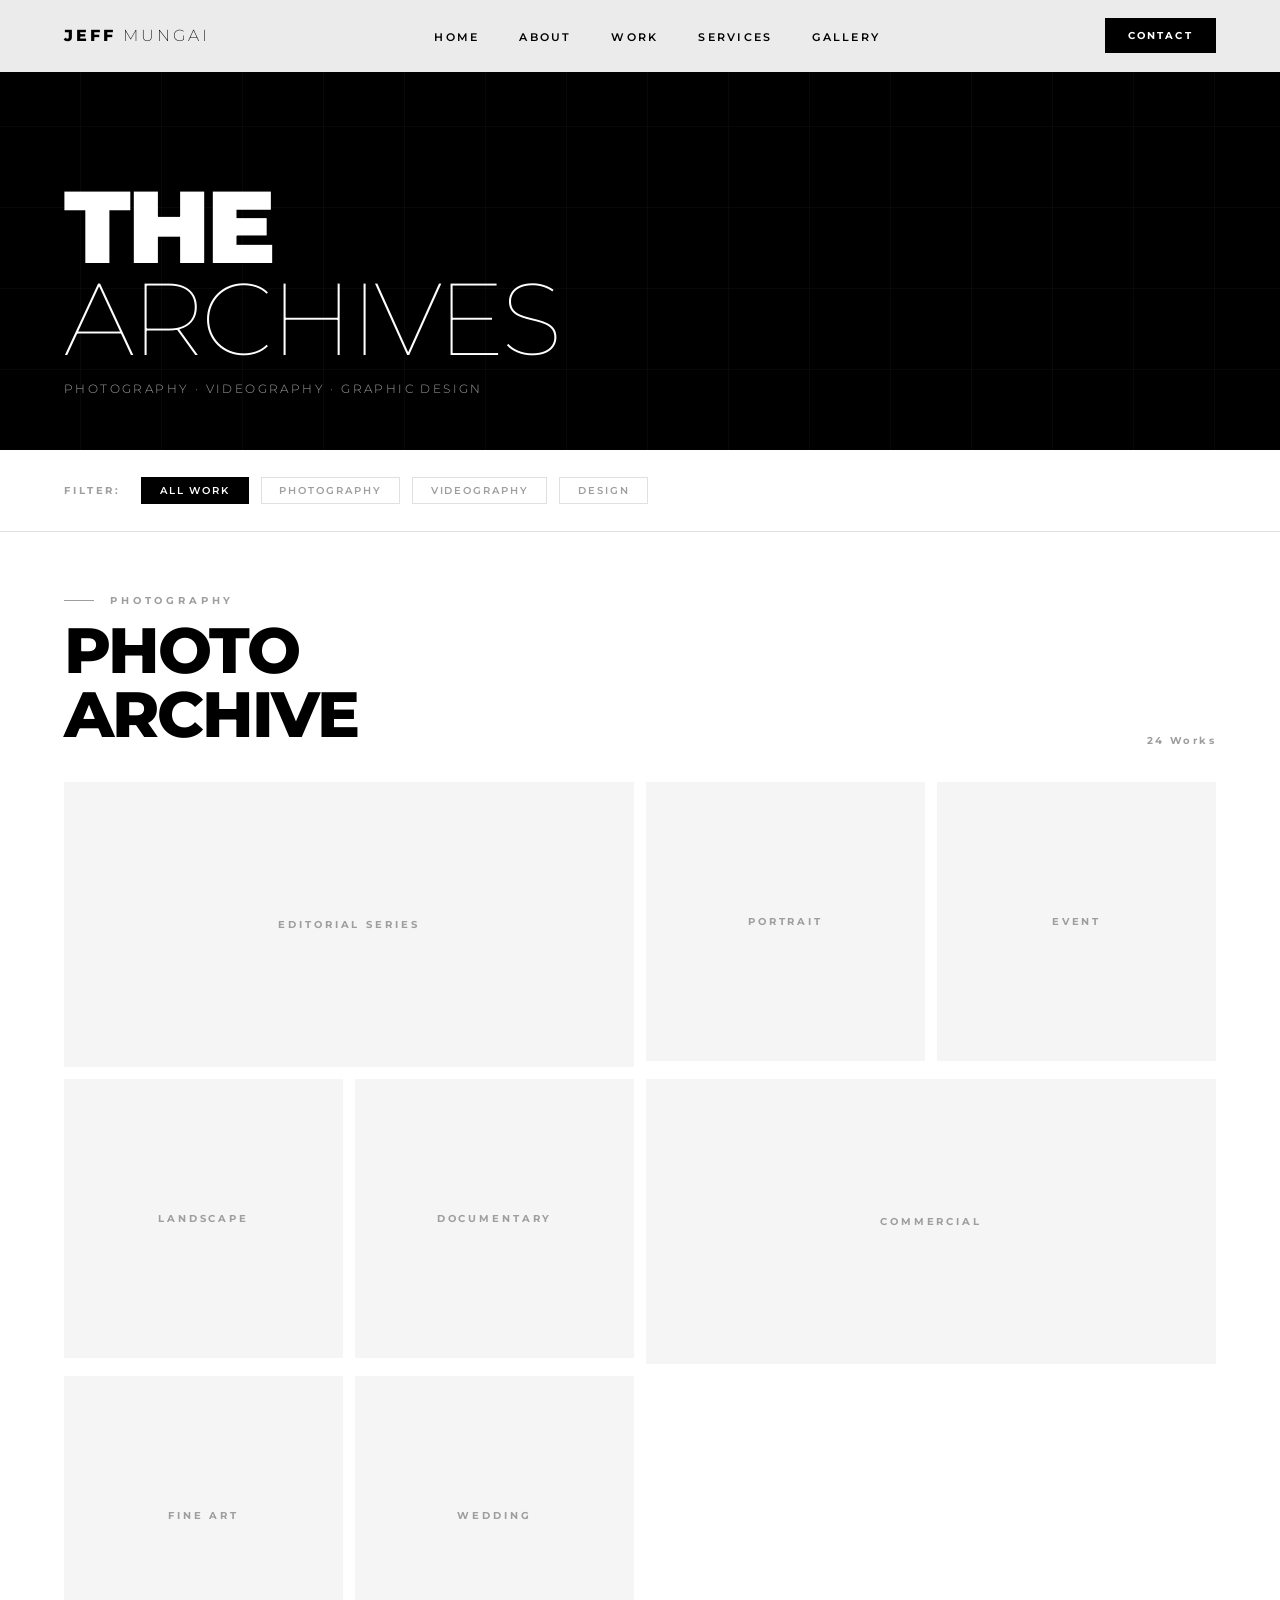
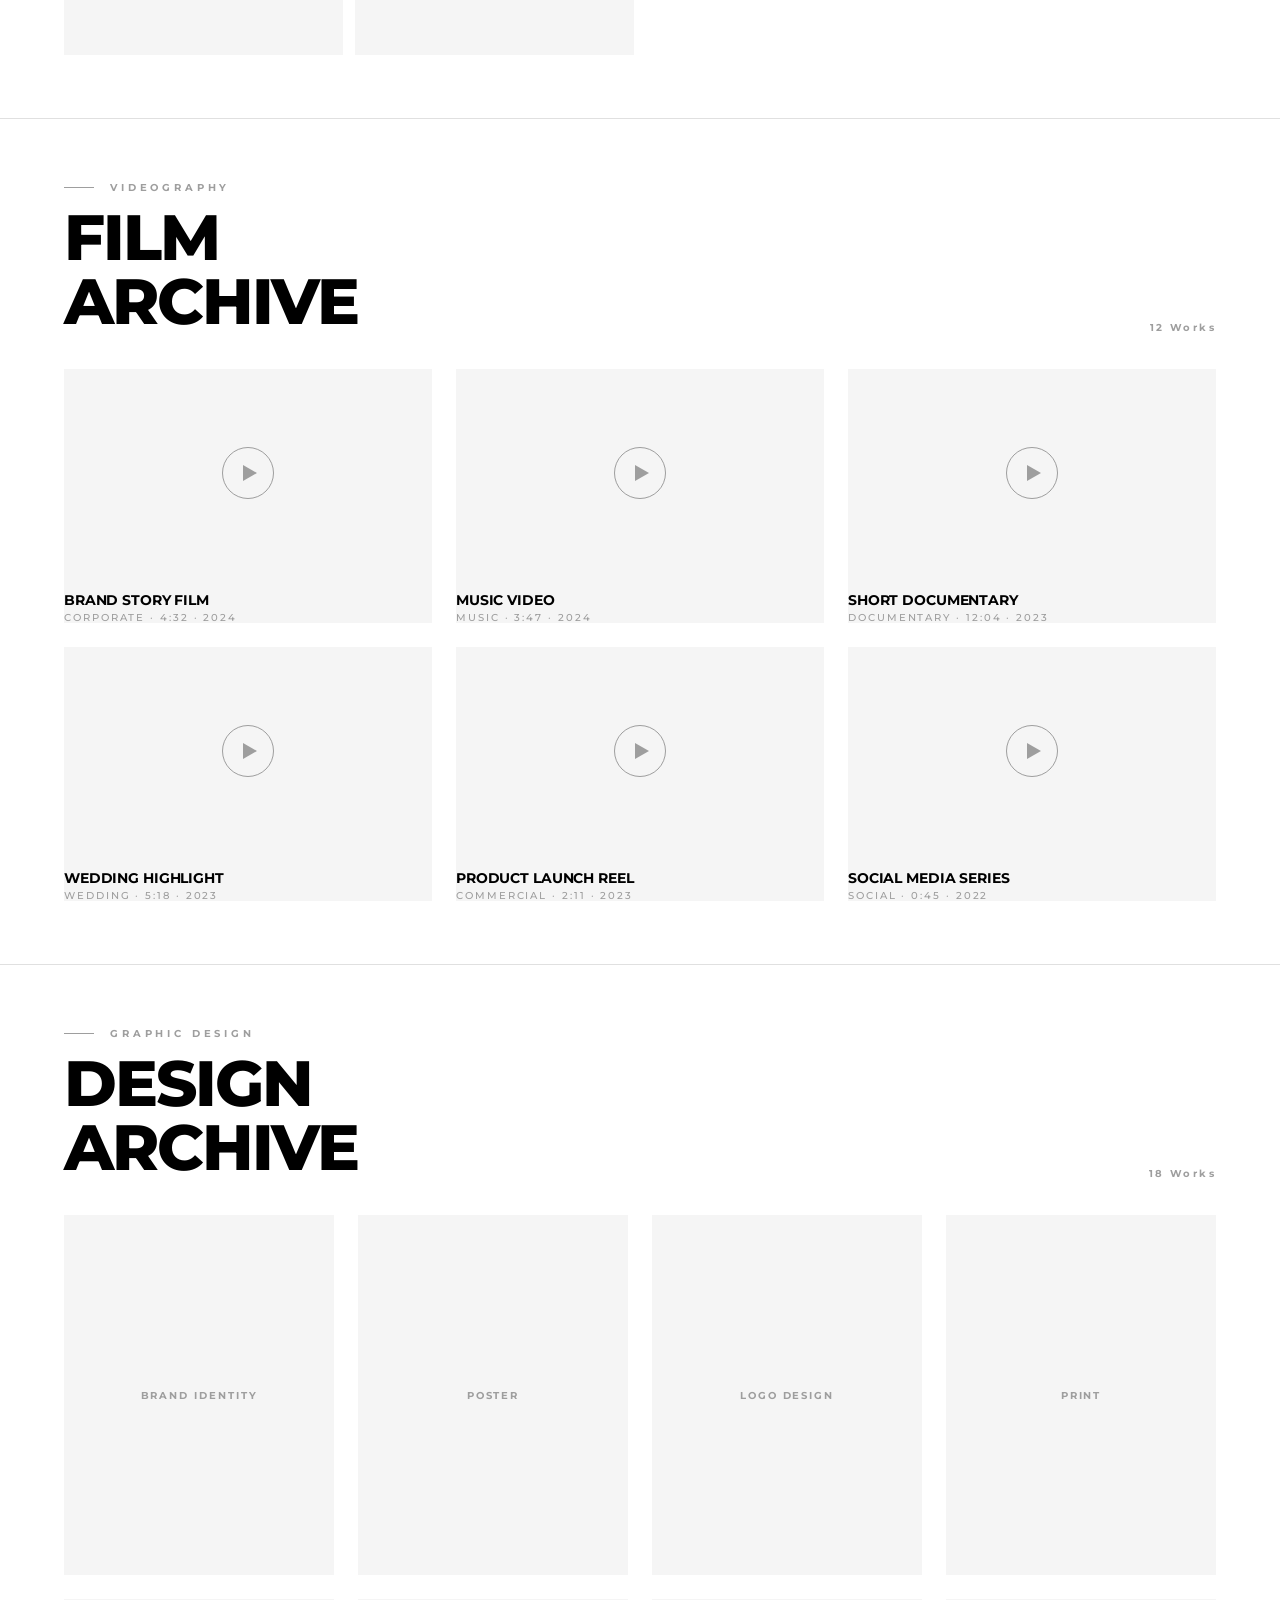
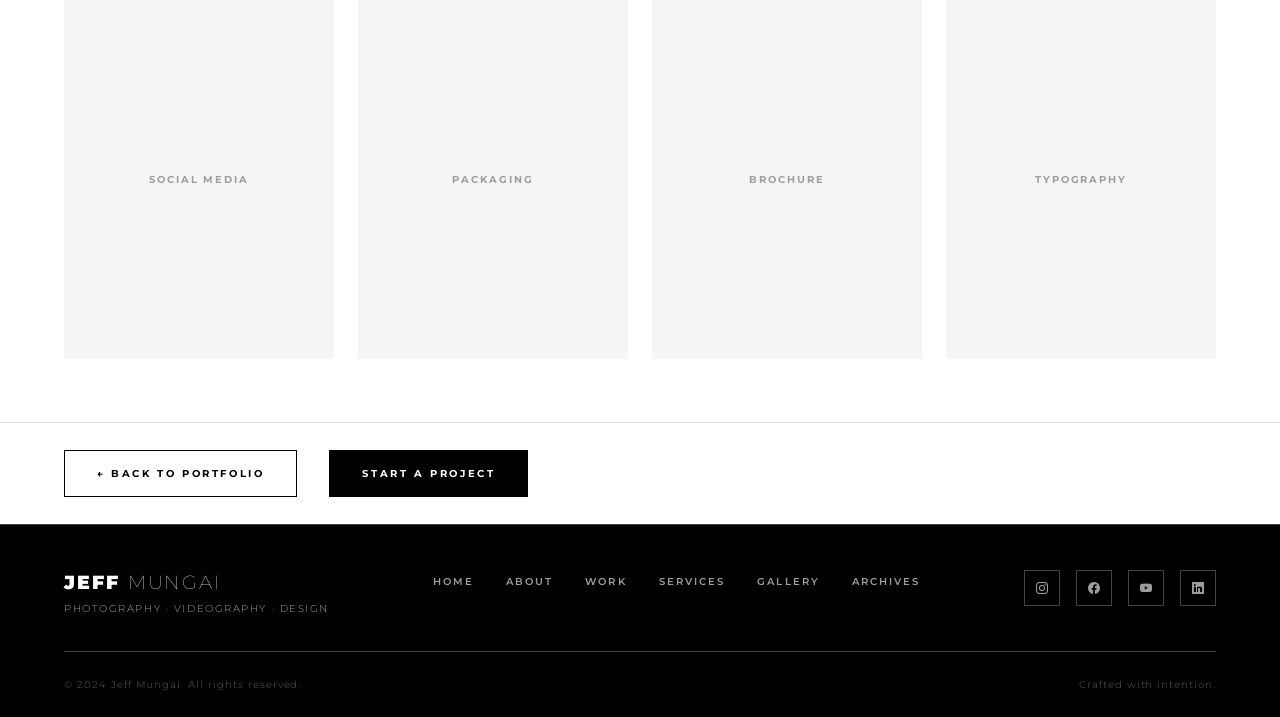
<file: archives.html>
<!DOCTYPE html>
<html lang="en">
<head>
  <meta charset="UTF-8" />
  <meta name="viewport" content="width=device-width, initial-scale=1.0" />
  <link rel="stylesheet" href="https://cdn.jsdelivr.net/npm/bootstrap-icons@1.11.3/font/bootstrap-icons.min.css">
  <title>Archives — Jeff Mungai</title>
  <meta name="description" content="Full archive of photography, videography, and design work by Jeff Mungai." />
  <link rel="stylesheet" href="css/style.css" />
  <style>
    /* ─── ARCHIVES-SPECIFIC STYLES ─── */
    .archives-hero {
      height: 50vh;
      background: var(--black);
      display: flex;
      align-items: flex-end;
      padding: 0 5vw 6vh;
      position: relative;
      overflow: hidden;
    }
    .archives-hero .hero-bg { position: absolute; inset: 0; background:
      repeating-linear-gradient(0deg,transparent,transparent 80px,rgba(255,255,255,0.03) 80px,rgba(255,255,255,0.03) 81px),
      repeating-linear-gradient(90deg,transparent,transparent 80px,rgba(255,255,255,0.03) 80px,rgba(255,255,255,0.03) 81px);
    }
    .archives-hero-content { position: relative; z-index: 2; }
    .archives-breadcrumb {
      font-size: 0.6rem;
      font-weight: 600;
      letter-spacing: 0.3em;
      text-transform: uppercase;
      color: var(--grey-400);
      margin-bottom: 1rem;
      display: flex;
      align-items: center;
      gap: 0.75rem;
    }
    .archives-breadcrumb a { color: var(--grey-400); text-decoration: none; transition: color var(--transition); }
    .archives-breadcrumb a:hover { color: var(--white); }
    .archives-title {
      font-size: clamp(3rem, 8vw, 7rem);
      font-weight: 900;
      color: var(--white);
      letter-spacing: -0.03em;
      line-height: 0.9;
      text-transform: uppercase;
    }
    .archives-subtitle {
      font-size: 0.75rem;
      font-weight: 300;
      letter-spacing: 0.2em;
      color: var(--grey-400);
      margin-top: 1rem;
      text-transform: uppercase;
    }

    /* filter bar */
    .filter-bar {
      padding: 3vh 5vw;
      border-bottom: 1px solid var(--grey-200);
      display: flex;
      align-items: center;
      gap: 0.75rem;
      flex-wrap: wrap;
      background: var(--white);
      position: sticky;
      top: 72px;
      z-index: 100;
    }
    .filter-label {
      font-size: 0.6rem;
      font-weight: 700;
      letter-spacing: 0.3em;
      text-transform: uppercase;
      color: var(--grey-400);
      margin-right: 0.5rem;
    }
    .filter-btn {
      font-family: 'Montserrat', sans-serif;
      font-size: 0.6rem;
      font-weight: 600;
      letter-spacing: 0.2em;
      text-transform: uppercase;
      color: var(--grey-400);
      background: none;
      border: 1px solid var(--grey-200);
      padding: 0.45rem 1.1rem;
      cursor: none;
      transition: all var(--transition);
    }
    .filter-btn:hover, .filter-btn.active {
      background: var(--black);
      border-color: var(--black);
      color: var(--white);
    }

    /* archives sections */
    .archives-section { padding: 7vh 5vw; border-bottom: 1px solid var(--grey-200); }
    .archives-section:last-of-type { border-bottom: none; }

    .section-header {
      display: flex;
      justify-content: space-between;
      align-items: flex-end;
      margin-bottom: 4vh;
    }
    .section-count {
      font-size: 0.6rem;
      font-weight: 700;
      letter-spacing: 0.25em;
      color: var(--grey-400);
    }

    /* photo grid */
    .photo-grid {
      display: grid;
      grid-template-columns: repeat(4, 1fr);
      gap: 0.75rem;
    }
    .photo-grid .work-item { grid-column: span 1; }
    .photo-grid .work-item.wide { grid-column: span 2; }
    .photo-grid .work-item.tall { grid-row: span 2; }
    .photo-grid .work-item { aspect-ratio: 1/1; }
    .photo-grid .work-item.wide { aspect-ratio: 2/1; }
    .photo-grid .work-item.tall { aspect-ratio: 1/2; }

    /* video grid */
    .video-grid {
      display: grid;
      grid-template-columns: repeat(3, 1fr);
      gap: 1.5rem;
    }
    .video-item {
      background: var(--grey-100);
      position: relative;
      cursor: none;
      overflow: hidden;
    }
    .video-thumb {
      aspect-ratio: 16/9;
      display: flex;
      align-items: center;
      justify-content: center;
      background: var(--grey-100);
      position: relative;
      overflow: hidden;
      transition: background var(--transition);
    }
    .video-item:hover .video-thumb { background: var(--grey-200); }
    .play-btn {
      width: 52px; height: 52px;
      border: 1px solid var(--grey-400);
      border-radius: 50%;
      display: flex;
      align-items: center;
      justify-content: center;
      transition: all var(--transition);
    }
    .video-item:hover .play-btn { border-color: var(--black); background: var(--black); }
    .play-icon {
      width: 0; height: 0;
      border-top: 8px solid transparent;
      border-bottom: 8px solid transparent;
      border-left: 14px solid var(--grey-400);
      margin-left: 3px;
      transition: border-left-color var(--transition);
    }
    .video-item:hover .play-icon { border-left-color: var(--white); }
    .video-meta {
      padding: 1rem 0 0;
    }
    .video-title {
      font-size: 0.85rem;
      font-weight: 700;
      text-transform: uppercase;
      letter-spacing: -0.01em;
    }
    .video-info {
      font-size: 0.6rem;
      font-weight: 500;
      letter-spacing: 0.2em;
      text-transform: uppercase;
      color: var(--grey-400);
      margin-top: 0.25rem;
    }

    /* design grid */
    .design-grid {
      display: grid;
      grid-template-columns: repeat(4, 1fr);
      gap: 1.5rem;
    }
    .design-item {
      background: var(--grey-100);
      position: relative;
      cursor: none;
      overflow: hidden;
    }
    .design-thumb {
      aspect-ratio: 3/4;
      display: flex;
      align-items: center;
      justify-content: center;
      font-size: 0.6rem;
      font-weight: 700;
      letter-spacing: 0.2em;
      text-transform: uppercase;
      color: var(--grey-400);
      position: relative;
      overflow: hidden;
      background: var(--grey-100);
      transition: background var(--transition);
    }
    .design-item:hover .design-thumb { background: var(--grey-200); }
    .design-overlay {
      position: absolute;
      inset: 0;
      background: rgba(0,0,0,0.85);
      opacity: 0;
      transition: opacity var(--transition);
      display: flex;
      flex-direction: column;
      justify-content: flex-end;
      padding: 1.25rem;
    }
    .design-item:hover .design-overlay { opacity: 1; }
    .design-overlay-title {
      font-size: 0.85rem;
      font-weight: 800;
      text-transform: uppercase;
      color: var(--white);
      transform: translateY(8px);
      transition: transform var(--transition);
    }
    .design-item:hover .design-overlay-title { transform: translateY(0); }
    .design-overlay-type {
      font-size: 0.55rem;
      font-weight: 600;
      letter-spacing: 0.25em;
      text-transform: uppercase;
      color: var(--grey-400);
      margin-top: 0.2rem;
    }

    /* back button area */
    .back-bar {
      padding: 3vh 5vw;
      border-top: 1px solid var(--grey-200);
      display: flex;
      align-items: center;
      gap: 2rem;
      background: var(--white);
    }

    @media (max-width: 1024px) {
      .photo-grid { grid-template-columns: repeat(3, 1fr); }
      .design-grid { grid-template-columns: repeat(3, 1fr); }
    }
    @media (max-width: 768px) {
      .photo-grid { grid-template-columns: repeat(2, 1fr); }
      .photo-grid .work-item.wide { grid-column: span 2; }
      .video-grid { grid-template-columns: 1fr; }
      .design-grid { grid-template-columns: repeat(2, 1fr); }
      .filter-bar { top: 60px; }
      .section-header { flex-direction: column; align-items: flex-start; gap: 1rem; }
    }
  </style>
</head>
<body>
<div class="lightbox" id="lightbox">
    <button class="lightbox-close" id="lightboxClose">✕</button>
    <div class="lightbox-inner">[ Photo Preview ]</div>
  </div>

  <div class="mobile-menu" id="mobileMenu">
    <a href="/" onclick="closeMobile()">Home</a>
    <a href="#about" onclick="closeMobile()">About</a>
    <a href="#work" onclick="closeMobile()">Work</a>
    <a href="#services" onclick="closeMobile()">Services</a>
    <a href="#gallery" onclick="closeMobile()">Gallery</a>
    <a href="#contact" onclick="closeMobile()">Contact</a>
  </div>

  <!-- ─── NAVBAR ─── -->
  <nav id="navbar" class="scrolled">
    <a href="/" class="nav-logo">Jeff <span>Mungai</span></a>
    <ul class="nav-links">
      <li><a href="/">Home</a></li>
      <li><a href="#about">About</a></li>
      <li><a href="#work">Work</a></li>
      <li><a href="#services">Services</a></li>
      <li><a href="#gallery">Gallery</a></li>
    </ul>
    <a href="/#contact" class="nav-contact-btn">Contact</a>
    <button class="hamburger" id="hamburger" aria-label="Menu">
      <span></span><span></span><span></span>
    </button>
  </nav>

  <!-- ─── ARCHIVES HERO ─── -->
  <div class="archives-hero">
    <div class="hero-bg"></div>
    <div class="archives-hero-content">
   
      <h1 class="archives-title">The<br><span style="font-weight:100;">Archives</span></h1>
      <p class="archives-subtitle">Photography · Videography · Graphic Design</p>
    </div>
  </div>

  <!-- ─── FILTER BAR ─── -->
  <div class="filter-bar">
    <span class="filter-label">Filter:</span>
    <button class="filter-btn active" onclick="filterWork('all', this)">All Work</button>
    <button class="filter-btn" onclick="filterWork('photo', this)">Photography</button>
    <button class="filter-btn" onclick="filterWork('video', this)">Videography</button>
    <button class="filter-btn" onclick="filterWork('design', this)">Design</button>
  </div>

  <!-- ─── PHOTOGRAPHY SECTION ─── -->
  <section class="archives-section" id="section-photo" data-category="photo">
    <div class="section-header fade-up">
      <div>
        <p class="section-label">Photography</p>
        <h2 class="section-title">Photo<br>Archive</h2>
      </div>
      <span class="section-count">24 Works</span>
    </div>
    <div class="photo-grid fade-up">
      <div class="work-item wide" onclick="openLightbox()">
        <div class="work-img-placeholder">Editorial Series</div>
        <div class="work-overlay"><div class="work-overlay-title">City Portraits</div><div class="work-overlay-cat">Editorial · 2024</div></div>
      </div>
      <div class="work-item" onclick="openLightbox()">
        <div class="work-img-placeholder">Portrait</div>
        <div class="work-overlay"><div class="work-overlay-title">Studio Session</div><div class="work-overlay-cat">Portrait · 2024</div></div>
      </div>
      <div class="work-item" onclick="openLightbox()">
        <div class="work-img-placeholder">Event</div>
        <div class="work-overlay"><div class="work-overlay-title">Fashion Week</div><div class="work-overlay-cat">Event · 2024</div></div>
      </div>
      <div class="work-item" onclick="openLightbox()">
        <div class="work-img-placeholder">Landscape</div>
        <div class="work-overlay"><div class="work-overlay-title">Nairobi Dusk</div><div class="work-overlay-cat">Landscape · 2023</div></div>
      </div>
      <div class="work-item" onclick="openLightbox()">
        <div class="work-img-placeholder">Documentary</div>
        <div class="work-overlay"><div class="work-overlay-title">Street Life</div><div class="work-overlay-cat">Documentary · 2023</div></div>
      </div>
      <div class="work-item wide" onclick="openLightbox()">
        <div class="work-img-placeholder">Commercial</div>
        <div class="work-overlay"><div class="work-overlay-title">Product Campaign</div><div class="work-overlay-cat">Commercial · 2023</div></div>
      </div>
      <div class="work-item" onclick="openLightbox()">
        <div class="work-img-placeholder">Fine Art</div>
        <div class="work-overlay"><div class="work-overlay-title">Shadows & Light</div><div class="work-overlay-cat">Fine Art · 2022</div></div>
      </div>
      <div class="work-item" onclick="openLightbox()">
        <div class="work-img-placeholder">Wedding</div>
        <div class="work-overlay"><div class="work-overlay-title">Wedding Day</div><div class="work-overlay-cat">Wedding · 2022</div></div>
      </div>
    </div>
  </section>

  <!-- ─── VIDEOGRAPHY SECTION ─── -->
  <section class="archives-section" id="section-video" data-category="video">
    <div class="section-header fade-up">
      <div>
        <p class="section-label"> Videography</p>
        <h2 class="section-title">Film<br>Archive</h2>
      </div>
      <span class="section-count">12 Works</span>
    </div>
    <div class="video-grid fade-up">
      <div class="video-item">
        <div class="video-thumb">
          <div class="play-btn"><div class="play-icon"></div></div>
        </div>
        <div class="video-meta">
          <div class="video-title">Brand Story Film</div>
          <div class="video-info">Corporate · 4:32 · 2024</div>
        </div>
      </div>
      <div class="video-item">
        <div class="video-thumb">
          <div class="play-btn"><div class="play-icon"></div></div>
        </div>
        <div class="video-meta">
          <div class="video-title">Music Video</div>
          <div class="video-info">Music · 3:47 · 2024</div>
        </div>
      </div>
      <div class="video-item">
        <div class="video-thumb">
          <div class="play-btn"><div class="play-icon"></div></div>
        </div>
        <div class="video-meta">
          <div class="video-title">Short Documentary</div>
          <div class="video-info">Documentary · 12:04 · 2023</div>
        </div>
      </div>
      <div class="video-item">
        <div class="video-thumb">
          <div class="play-btn"><div class="play-icon"></div></div>
        </div>
        <div class="video-meta">
          <div class="video-title">Wedding Highlight</div>
          <div class="video-info">Wedding · 5:18 · 2023</div>
        </div>
      </div>
      <div class="video-item">
        <div class="video-thumb">
          <div class="play-btn"><div class="play-icon"></div></div>
        </div>
        <div class="video-meta">
          <div class="video-title">Product Launch Reel</div>
          <div class="video-info">Commercial · 2:11 · 2023</div>
        </div>
      </div>
      <div class="video-item">
        <div class="video-thumb">
          <div class="play-btn"><div class="play-icon"></div></div>
        </div>
        <div class="video-meta">
          <div class="video-title">Social Media Series</div>
          <div class="video-info">Social · 0:45 · 2022</div>
        </div>
      </div>
    </div>
  </section>

  <!-- ─── GRAPHIC DESIGN SECTION ─── -->
  <section class="archives-section" id="section-design" data-category="design">
    <div class="section-header fade-up">
      <div>
        <p class="section-label">  Graphic Design</p>
        <h2 class="section-title">Design<br>Archive</h2>
      </div>
      <span class="section-count">18 Works</span>
    </div>
    <div class="design-grid fade-up">
      <div class="design-item">
        <div class="design-thumb">Brand Identity</div>
        <div class="design-overlay">
          <div class="design-overlay-title">Savanna Roasters</div>
          <div class="design-overlay-type">Brand Identity · 2024</div>
        </div>
      </div>
      <div class="design-item">
        <div class="design-thumb">Poster</div>
        <div class="design-overlay">
          <div class="design-overlay-title">Music Festival</div>
          <div class="design-overlay-type">Event Poster · 2024</div>
        </div>
      </div>
      <div class="design-item">
        <div class="design-thumb">Logo Design</div>
        <div class="design-overlay">
          <div class="design-overlay-title">The Bold Mark</div>
          <div class="design-overlay-type">Logo · 2024</div>
        </div>
      </div>
      <div class="design-item">
        <div class="design-thumb">Print</div>
        <div class="design-overlay">
          <div class="design-overlay-title">Magazine Layout</div>
          <div class="design-overlay-type">Print Design · 2023</div>
        </div>
      </div>
      <div class="design-item">
        <div class="design-thumb">Social Media</div>
        <div class="design-overlay">
          <div class="design-overlay-title">Campaign Kit</div>
          <div class="design-overlay-type">Social Media · 2023</div>
        </div>
      </div>
      <div class="design-item">
        <div class="design-thumb">Packaging</div>
        <div class="design-overlay">
          <div class="design-overlay-title">Product Packaging</div>
          <div class="design-overlay-type">Packaging · 2023</div>
        </div>
      </div>
      <div class="design-item">
        <div class="design-thumb">Brochure</div>
        <div class="design-overlay">
          <div class="design-overlay-title">Corporate Brochure</div>
          <div class="design-overlay-type">Print · 2022</div>
        </div>
      </div>
      <div class="design-item">
        <div class="design-thumb">Typography</div>
        <div class="design-overlay">
          <div class="design-overlay-title">Type Specimen</div>
          <div class="design-overlay-type">Typography · 2022</div>
        </div>
      </div>
    </div>
  </section>

  <!-- ─── BACK BAR ─── -->
  <div class="back-bar">
    <a href="/" class="btn">← Back to Portfolio</a>
    <a href="/#contact" class="btn btn-filled">Start a Project</a>
  </div>

  <!-- ─── FOOTER ─── -->
  <footer>
    <div class="footer-top">
      <div>
        <div class="footer-logo">Jeff <span>Mungai</span></div>
        <div class="footer-tagline">Photography · Videography · Design</div>
      </div>
      <ul class="footer-nav">
        <li><a href="/">Home</a></li>
        <li><a href="/#about">About</a></li>
        <li><a href="/#work">Work</a></li>
        <li><a href="/#services">Services</a></li>
        <li><a href="/#gallery">Gallery</a></li>
        <li><a href="/archives.html">Archives</a></li>
      </ul>
      <div class="footer-socials">
        <a class="social-link" href="#" title="Instagram"><i class="bi bi-instagram"></i></a>
        <a class="social-link" href="#" title="Facebook"><i class="bi bi-facebook"></i></a>
        <a class="social-link" href="#" title="YouTube"><i class="bi bi-youtube"></i></a>
        <a class="social-link" href="#" title="LinkedIn"><i class="bi bi-linkedin"></i></a>
      </div>
    </div>
    <div class="footer-bottom">
      <span class="footer-copy">© 2024 Jeff Mungai. All rights reserved.</span>
      <span class="footer-copy">Crafted with intention.</span>
    </div>
  </footer>

  <script>
    //   el.addEventListener('mouseleave', () => { cursor.classList.remove('hover'); follower.classList.remove('hover'); });
    // });

    // Navbar scroll
    window.addEventListener('scroll', () => {
      document.getElementById('navbar').classList.toggle('scrolled', window.scrollY > 0);
    });

    // Mobile menu
    const hamburger = document.getElementById('hamburger');
    const mobileMenu = document.getElementById('mobileMenu');
    hamburger.addEventListener('click', () => {
      const open = mobileMenu.classList.toggle('open');
      hamburger.querySelectorAll('span')[0].style.transform = open ? 'rotate(45deg) translate(4.5px,4.5px)' : '';
      hamburger.querySelectorAll('span')[1].style.opacity = open ? '0' : '1';
      hamburger.querySelectorAll('span')[2].style.transform = open ? 'rotate(-45deg) translate(4.5px,-4.5px)' : '';
    });
    function closeMobile() { mobileMenu.classList.remove('open'); hamburger.querySelectorAll('span').forEach(s => { s.style.transform=''; s.style.opacity=''; }); }

    // Filter
    function filterWork(cat, btn) {
      document.querySelectorAll('.filter-btn').forEach(b => b.classList.remove('active'));
      btn.classList.add('active');
      document.querySelectorAll('.archives-section').forEach(s => {
        if (cat === 'all' || s.dataset.category === cat) {
          s.style.display = '';
        } else {
          s.style.display = 'none';
        }
      });
    }

    // Fade in
    const obs = new IntersectionObserver(entries => {
      entries.forEach(e => { if (e.isIntersecting) { e.target.classList.add('visible'); obs.unobserve(e.target); } });
    }, { threshold: 0.08 });
    document.querySelectorAll('.fade-up').forEach(el => obs.observe(el));

    // Lightbox
    function openLightbox() { document.getElementById('lightbox').classList.add('open'); }
    document.getElementById('lightboxClose').addEventListener('click', () => { document.getElementById('lightbox').classList.remove('open'); });
    document.getElementById('lightbox').addEventListener('click', function(e) { if (e.target === this) this.classList.remove('open'); });
  </script>
</body>
</html>
</file>
<file: css/style.css>
@import url('https://fonts.googleapis.com/css2?family=Montserrat:ital,wght@0,100;0,200;0,300;0,400;0,500;0,600;0,700;0,800;0,900;1,300;1,400&display=swap');

/* ─── RESET & BASE ─── */
*, *::before, *::after { margin: 0; padding: 0; box-sizing: border-box; }

:root {
  --black: #000000;
  --white: #ffffff;
  --grey-100: #f5f5f5;
  --grey-200: #e0e0e0;
  --grey-400: #9e9e9e;
  --grey-700: #424242;
  --transition: 0.35s cubic-bezier(0.25, 0.46, 0.45, 0.94);
}

html { scroll-behavior: smooth; font-size: 16px; }

body {
  font-family: 'Montserrat', sans-serif;
  background: var(--white);
  color: var(--black);
  overflow-x: hidden;
}



/* ─── SCROLLBAR ─── */
::-webkit-scrollbar { width: 3px; }
::-webkit-scrollbar-track { background: var(--white); }
::-webkit-scrollbar-thumb { background: var(--black); }

/* ─── NAVBAR ─── */
nav {
  position: fixed;
  top: 0; left: 0; right: 0;
  z-index: 1000;
  display: flex;
  align-items: center;
  justify-content: space-between;
  padding: 0 5vw;
  height: 72px;
  background: rgba(255,255,255,0.92);
  backdrop-filter: blur(12px);
  border-bottom: 1px solid transparent;
  transition: border-color var(--transition), background var(--transition);
}
nav.scrolled { border-bottom-color: var(--grey-200); }

.nav-logo {
  font-size: 1rem;
  font-weight: 800;
  letter-spacing: 0.18em;
  text-transform: uppercase;
  text-decoration: none;
  color: var(--black);
}
.nav-logo span { font-weight: 200; }

.nav-links {
  display: flex;
  gap: 2.5rem;
  list-style: none;
}
.nav-links a {
  font-size: 0.7rem;
  font-weight: 600;
  letter-spacing: 0.2em;
  text-transform: uppercase;
  text-decoration: none;
  color: var(--black);
  position: relative;
  padding-bottom: 3px;
}
.nav-links a::after {
  content: '';
  position: absolute;
  bottom: 0; left: 0;
  width: 0; height: 1px;
  background: var(--black);
  transition: width var(--transition);
}
.nav-links ::after { width: 100%; }

.nav-contact-btn {
  font-size: 0.65rem;
  font-weight: 700;
  letter-spacing: 0.2em;
  text-transform: uppercase;
  text-decoration: none;
  color: var(--white);
  background: var(--black);
  padding: 0.6rem 1.4rem;
  border: 1px solid var(--black);
  transition: background var(--transition), color var(--transition);
}
.nav-contact-btn:hover { background: var(--white); color: var(--black); }

/* hamburger */
.hamburger {
  display: none;
  flex-direction: column;
  gap: 5px;

  border: none;
  background: none;
  padding: 4px;
}
.hamburger span {
  display: block;
  width: 24px; height: 1.5px;
  background: var(--black);
  transition: var(--transition);
}

/* ─── MOBILE MENU ─── */
.mobile-menu {
  display: none;
  position: fixed;
  inset: 0;
  background: var(--black);
  z-index: 999;
  flex-direction: column;
  align-items: center;
  justify-content: center;
  gap: 2.5rem;
  opacity: 0;
  pointer-events: none;
  transition: opacity var(--transition);
}
.mobile-menu.open { opacity: 1; pointer-events: all; display: flex; }
.mobile-menu a {
  font-size: 2rem;
  font-weight: 700;
  letter-spacing: 0.1em;
  text-transform: uppercase;
  text-decoration: none;
  color: var(--white);
  transition: letter-spacing var(--transition);
}
.mobile-menu  { letter-spacing: 0.25em; }

/* ─── HERO ─── */
.hero {
  height: 100vh;
  display: flex;
  align-items: flex-end;
  padding: 0 5vw 8vh;
  position: relative;
  overflow: hidden;
  background: var(--black);
}

.hero-bg {
  position: absolute;
  inset: 0;
  background: 
    repeating-linear-gradient(
      0deg,
      transparent,
      transparent 80px,
      rgba(255,255,255,0.03) 80px,
      rgba(255,255,255,0.03) 81px
    ),
    repeating-linear-gradient(
      90deg,
      transparent,
      transparent 80px,
      rgba(255,255,255,0.03) 80px,
      rgba(255,255,255,0.03) 81px
    );
}

.hero-noise {
  position: absolute;
  inset: 0;
  opacity: 0.04;
  background-image: url("data:image/svg+xml,%3Csvg viewBox='0 0 200 200' xmlns='http://www.w3.org/2000/svg'%3E%3Cfilter id='n'%3E%3CfeTurbulence type='fractalNoise' baseFrequency='0.9' numOctaves='4' stitchTiles='stitch'/%3E%3C/filter%3E%3Crect width='100%25' height='100%25' filter='url(%23n)'/%3E%3C/svg%3E");
  background-size: 200px 200px;
}

.hero-content {
  position: relative;
  z-index: 2;
}

.hero-eyebrow {
  font-size: 0.65rem;
  font-weight: 600;
  letter-spacing: 0.35em;
  text-transform: uppercase;
  color: var(--grey-400);
  margin-bottom: 1.5rem;
  display: flex;
  align-items: center;
  gap: 1rem;
}
.hero-eyebrow::before {
  content: '';
  display: block;
  width: 40px; height: 1px;
  background: var(--grey-400);
}

.hero-name {
  font-size: clamp(3.5rem, 10vw, 9rem);
  font-weight: 900;
  color: var(--white);
  line-height: 0.9;
  letter-spacing: -0.03em;
  text-transform: uppercase;
}
.hero-name .thin { font-weight: 100; }

.hero-tagline {
  margin-top: 2rem;
  font-size: clamp(0.75rem, 1.2vw, 0.9rem);
  font-weight: 300;
  letter-spacing: 0.15em;
  text-transform: uppercase;
  color: var(--grey-400);
  max-width: 360px;
  line-height: 1.8;
}

.hero-scroll {
  position: absolute;
  right: 5vw;
  bottom: 8vh;
  display: flex;
  flex-direction: column;
  align-items: center;
  gap: 0.5rem;
  z-index: 2;
}
.hero-scroll span {
  font-size: 0.55rem;
  font-weight: 700;
  letter-spacing: 0.3em;
  text-transform: uppercase;
  color: var(--grey-400);
  writing-mode: vertical-rl;
}
.scroll-line {
  width: 1px; height: 60px;
  background: var(--grey-700);
  position: relative;
  overflow: hidden;
}
.scroll-line::after {
  content: '';
  position: absolute;
  top: -100%;
  left: 0;
  width: 100%;
  height: 100%;
  background: var(--white);
  animation: scrollAnim 2s ease-in-out infinite;
}
@keyframes scrollAnim {
  0% { top: -100%; }
  100% { top: 100%; }
}

/* ─── SECTION COMMON ─── */
section { padding: 10vh 5vw; }

.section-label {
  font-size: 0.6rem;
  font-weight: 700;
  letter-spacing: 0.4em;
  text-transform: uppercase;
  color: var(--grey-400);
  margin-bottom: 0.75rem;
  display: flex;
  align-items: center;
  gap: 1rem;
}
.section-label::before {
  content: '';
  display: block;
  width: 30px; height: 1px;
  background: var(--grey-400);
}

.section-title {
  font-size: clamp(2rem, 5vw, 4rem);
  font-weight: 800;
  line-height: 1;
  letter-spacing: -0.03em;
  text-transform: uppercase;
}

/* ─── ABOUT ─── */
#about {
  display: grid;
  grid-template-columns: 1fr 1fr;
  gap: 6vw;
  align-items: center;
  border-top: 1px solid var(--grey-200);
}

.about-visual {
  position: relative;
  aspect-ratio: 3/4;
  overflow: hidden;
}
.about-visual-inner {
  width: 100%;
  height: 100%;
  background: var(--grey-100);
  display: flex;
  align-items: center;
  justify-content: center;
  overflow: hidden;
}

.about-visual img {
  width: 100%;
  height: 100%;
  object-fit: cover;
  filter: grayscale(1) brightness(1.2);
  transition: transform var(--transition);
}
/* .about-placeholder {
  font-size: 6rem;
  font-weight: 900;
  color: var(--grey-200);
  letter-spacing: -0.05em;
  user-select: none;
}
.about-placeholder img {
  width: 100%;
  height: auto;
  object-fit: cover;
  filter: grayscale(1) brightness(1.2);
  transition: transform var(--transition);
} */
.about-visual::before {
  content: '';
  position: absolute;
  bottom: -20px; right: -20px;
  width: 60%; height: 60%;
  border: 1px solid var(--grey-200);
  z-index: -1;
}

.about-text { padding: 2rem 0; }
.about-text .section-label { margin-bottom: 1.5rem; }

.about-bio {
  font-size: 0.9rem;
  font-weight: 300;
  line-height: 1.9;
  color: var(--grey-700);
  margin: 1.5rem 0 2.5rem;
  max-width: 480px;
}

.about-stats {
  display: flex;
  gap: 3rem;
  padding-top: 2rem;
  border-top: 1px solid var(--grey-200);
}
.stat-num {
  font-size: 2.5rem;
  font-weight: 900;
  letter-spacing: -0.04em;
  line-height: 1;
}
.stat-label {
  font-size: 0.6rem;
  font-weight: 600;
  letter-spacing: 0.2em;
  text-transform: uppercase;
  color: var(--grey-400);
  margin-top: 0.4rem;
}

/* ─── WORK / FEATURED ─── */
#work { border-top: 1px solid var(--grey-200); }

.work-header {
  display: flex;
  justify-content: space-between;
  align-items: flex-end;
  margin-bottom: 5vh;
}

.work-grid {
  display: grid;
  grid-template-columns: repeat(12, 1fr);
  gap: 1.5rem;
}

.work-item {
  overflow: hidden;
  position: relative;
  background: var(--grey-100);

}
.work-item:nth-child(1) { grid-column: span 7; aspect-ratio: 16/10; }
.work-item:nth-child(2) { grid-column: span 5; aspect-ratio: 4/5; }
.work-item:nth-child(3) { grid-column: span 4; aspect-ratio: 4/5; }
.work-item:nth-child(4) { grid-column: span 8; aspect-ratio: 16/9; }

.work-img-placeholder {
  width: 100%; height: 100%;
  background: var(--grey-100);
  display: flex;
  align-items: center;
  justify-content: center;
  font-size: 0.6rem;
  font-weight: 700;
  letter-spacing: 0.3em;
  text-transform: uppercase;
  color: var(--grey-400);
  position: absolute;
  inset: 0;
  transition: background var(--transition);
}
.work-item:hover .work-img-placeholder { background: var(--grey-200); }

.work-overlay {
  position: absolute;
  inset: 0;
  background: var(--black);
  opacity: 0;
  transition: opacity var(--transition);
  display: flex;
  flex-direction: column;
  justify-content: flex-end;
  padding: 1.5rem;
  z-index: 2;
}
.work-item:hover .work-overlay { opacity: 0.88; }

.work-overlay-title {
  font-size: 1.1rem;
  font-weight: 800;
  letter-spacing: -0.01em;
  color: var(--white);
  text-transform: uppercase;
  transform: translateY(10px);
  transition: transform var(--transition);
}
.work-item:hover .work-overlay-title { transform: translateY(0); }

.work-overlay-cat {
  font-size: 0.6rem;
  font-weight: 600;
  letter-spacing: 0.25em;
  text-transform: uppercase;
  color: var(--grey-400);
  margin-top: 0.3rem;
  transform: translateY(10px);
  transition: transform var(--transition) 0.05s;
}
.work-item:hover .work-overlay-cat { transform: translateY(0); }

/* ─── SERVICES ─── */
#services {
  background: var(--black);
  color: var(--white);
}
#services .section-label::before { background: var(--grey-700); }
#services .section-label { color: var(--grey-400); }
#services .section-title { color: var(--white); }

.services-grid {
  display: grid;
  grid-template-columns: repeat(3, 1fr);
  gap: 0;
  margin-top: 6vh;
  border: 1px solid var(--grey-700);
}

.service-card {
  padding: 3rem 2.5rem;
  border-right: 1px solid var(--grey-700);
  position: relative;
  overflow: hidden;
  transition: background var(--transition);
}
.service-card:last-child { border-right: none; }
.service-card::before {
  content: '';
  position: absolute;
  bottom: 0; left: 0;
  width: 0; height: 2px;
  background: var(--white);
  transition: width 0.5s ease;
}
.service-card:hover { background: rgba(255,255,255,0.04); }
.service-card:hover::before { width: 100%; }

.service-num {
  font-size: 0.6rem;
  font-weight: 700;
  letter-spacing: 0.3em;
  color: var(--grey-700);
  margin-bottom: 2rem;
}
.service-icon {
  font-size: 1.8rem;
  margin-bottom: 1.5rem;
  display: block;
  filter: grayscale(1) brightness(3);
}
.service-title {
  font-size: 1.1rem;
  font-weight: 800;
  letter-spacing: -0.01em;
  text-transform: uppercase;
  color: var(--white);
  margin-bottom: 1rem;
}
.service-desc {
  font-size: 0.8rem;
  font-weight: 300;
  line-height: 1.8;
  color: var(--grey-400);
}
.service-list {
  list-style: none;
  margin-top: 1.5rem;
}
.service-list li {
  font-size: 0.7rem;
  font-weight: 500;
  letter-spacing: 0.1em;
  color: var(--grey-400);
  padding: 0.4rem 0;
  border-bottom: 1px solid var(--grey-700);
  display: flex;
  align-items: center;
  gap: 0.5rem;
}
.service-list li::before {
  content: '→';
  color: var(--grey-700);
  font-size: 0.7rem;
}

/* ─── GALLERY ─── */
#gallery { border-top: 1px solid var(--grey-200); }

.gallery-header {
  display: flex;
  justify-content: space-between;
  align-items: flex-end;
  margin-bottom: 5vh;
}

.gallery-masonry {
  columns: 3;
  column-gap: 1rem;
}

.gallery-item {
  break-inside: avoid;
  margin-bottom: 1rem;
  overflow: hidden;
  position: relative;
  background: var(--grey-100);

}
.gallery-item:nth-child(odd) { aspect-ratio: 4/5; }
.gallery-item:nth-child(even) { aspect-ratio: 4/3; }
.gallery-item:nth-child(3n) { aspect-ratio: 1/1; }

.gallery-placeholder {
  width: 100%; height: 100%;
  min-height: 200px;
  background: var(--grey-100);
  display: flex;
  align-items: center;
  justify-content: center;
  font-size: 0.6rem;
  font-weight: 700;
  letter-spacing: 0.3em;
  text-transform: uppercase;
  color: var(--grey-400);
  transition: background var(--transition);
}
.gallery-item:hover .gallery-placeholder { background: var(--grey-200); }

.gallery-item-overlay {
  position: absolute;
  inset: 0;
  background: rgba(0,0,0,0.6);
  opacity: 0;
  transition: opacity var(--transition);
  display: flex;
  align-items: center;
  justify-content: center;
}
.gallery-item:hover .gallery-item-overlay { opacity: 1; }
.gallery-zoom {
  font-size: 0.65rem;
  font-weight: 700;
  letter-spacing: 0.3em;
  text-transform: uppercase;
  color: var(--white);
  border: 1px solid rgba(255,255,255,0.4);
  padding: 0.5rem 1rem;
}

.gallery-cta {
  text-align: center;
  margin-top: 5vh;
  padding-top: 5vh;
  border-top: 1px solid var(--grey-200);
}
.gallery-cta p {
  font-size: 0.75rem;
  font-weight: 400;
  letter-spacing: 0.1em;
  color: var(--grey-400);
  margin-bottom: 1.5rem;
}

/* ─── BUTTONS ─── */
.btn {
  display: inline-flex;
  align-items: center;
  gap: 0.75rem;
  font-family: 'Montserrat', sans-serif;
  font-size: 0.65rem;
  font-weight: 700;
  letter-spacing: 0.25em;
  text-transform: uppercase;
  text-decoration: none;
  padding: 1rem 2rem;
  border: 1px solid var(--black);
  color: var(--black);
  background: transparent;

  transition: background var(--transition), color var(--transition);
  position: relative;
  overflow: hidden;
}
.btn::before {
  content: '';
  position: absolute;
  inset: 0;
  background: var(--black);
  transform: translateX(-101%);
  transition: transform var(--transition);
  z-index: 0;
}
.btn:hover::before { transform: translateX(0); }
.btn:hover { color: var(--white); }
.btn span, .btn svg { position: relative; z-index: 1; }

.btn-white {
  border-color: var(--white);
  color: var(--white);
}
.btn-white::before { background: var(--white); }
.btn-white:hover { color: var(--black); }

.btn-filled {
  background: var(--black);
  color: var(--white);
}
.btn-filled::before { 
  background: var(--white);
  
 }
.btn-filled:hover { background: var(--white); color: var(--black); }

/* ─── CONTACT ─── */
#contact { border-top: 1px solid var(--grey-200); }

.contact-grid {
  display: grid;
  grid-template-columns: 1fr 1fr;
  gap: 8vw;
  margin-top: 6vh;
}

.contact-info .section-title { margin-bottom: 2rem; }

.contact-intro {
  font-size: 0.9rem;
  font-weight: 300;
  line-height: 1.9;
  color: var(--grey-700);
  max-width: 400px;
  margin-bottom: 3rem;
}

.contact-details { display: flex; flex-direction: column; gap: 1.5rem; }
.contact-detail-item {
  display: flex;
  flex-direction: column;
  gap: 0.25rem;
  padding-bottom: 1.5rem;
  border-bottom: 1px solid var(--grey-200);
}
.contact-detail-label {
  font-size: 0.55rem;
  font-weight: 700;
  letter-spacing: 0.35em;
  text-transform: uppercase;
  color: var(--grey-400);
}
.contact-detail-value {
  font-size: 0.9rem;
  font-weight: 500;
  color: var(--black);
}

.contact-form { display: flex; flex-direction: column; gap: 1.5rem; }

.form-group { display: flex; flex-direction: column; gap: 0.5rem; }
.form-label {
  font-size: 0.6rem;
  font-weight: 700;
  letter-spacing: 0.25em;
  text-transform: uppercase;
  color: var(--grey-400);
}
.form-input, .form-textarea {
  font-family: 'Montserrat', sans-serif;
  font-size: 0.85rem;
  font-weight: 400;
  color: var(--black);
  background: var(--white);
  border: none;
  border-bottom: 1px solid var(--grey-200);
  padding: 0.75rem 0;
  outline: none;
  transition: border-color var(--transition);
  width: 100%;
}
.form-input:focus, .form-textarea:focus { border-bottom-color: var(--black); }
.form-textarea { resize: none; height: 120px; }

.form-row { display: grid; grid-template-columns: 1fr 1fr; gap: 1.5rem; }

/* ─── FOOTER ─── */
footer {
  background: var(--black);
  color: var(--white);
  padding: 5vh 5vw 3vh;
  border-top: 1px solid var(--grey-700);
}

.footer-top {
  display: flex;
  justify-content: space-between;
  align-items: flex-start;
  padding-bottom: 4vh;
  border-bottom: 1px solid var(--grey-700);
  margin-bottom: 3vh;
}

.footer-logo {
  font-size: 1.2rem;
  font-weight: 900;
  letter-spacing: 0.1em;
  text-transform: uppercase;
  color: var(--white);
}
.footer-logo span { font-weight: 100; }

.footer-tagline {
  font-size: 0.65rem;
  font-weight: 300;
  letter-spacing: 0.15em;
  color: var(--grey-400);
  margin-top: 0.5rem;
  text-transform: uppercase;
}

.footer-nav {
  display: flex;
  gap: 2rem;
  list-style: none;
}
.footer-nav a {
  font-size: 0.65rem;
  font-weight: 600;
  letter-spacing: 0.2em;
  text-transform: uppercase;
  text-decoration: none;
  color: var(--grey-400);
  transition: color var(--transition);
}
.footer-nav { color: var(--white); }

.footer-socials { display: flex; gap: 1rem; align-items: center; }
.social-link {
  width: 36px; height: 36px;
  border: 1px solid var(--grey-700);
  display: flex;
  align-items: center;
  justify-content: center;
  text-decoration: none;
  color: var(--grey-400);
  font-size: 0.75rem;
  font-weight: 700;
  transition: border-color var(--transition), color var(--transition), background var(--transition);
}
.social-link:hover { border-color: var(--white); color: var(--black); background: var(--white); }

.footer-bottom {
  display: flex;
  justify-content: space-between;
  align-items: center;
}
.footer-copy {
  font-size: 0.6rem;
  font-weight: 400;
  letter-spacing: 0.1em;
  color: var(--grey-700);
}

/* ─── FADE IN ANIMATION ─── */
.fade-up {
  opacity: 0;
  transform: translateY(30px);
  transition: opacity 0.7s ease, transform 0.7s ease;
}
.fade-up.visible { opacity: 1; transform: translateY(0); }

/* ─── RESPONSIVE ─── */
@media (max-width: 1024px) {
  .services-grid { grid-template-columns: 1fr 1fr; }
  .service-card:nth-child(2) { border-right: none; }
  .service-card:nth-child(3) { border-right: none; border-top: 1px solid var(--grey-700); grid-column: span 2; }
  .gallery-masonry { columns: 2; }
  .work-item:nth-child(1) { grid-column: span 12; }
  .work-item:nth-child(2) { grid-column: span 6; }
  .work-item:nth-child(3) { grid-column: span 6; }
  .work-item:nth-child(4) { grid-column: span 12; }
}

@media (max-width: 768px) {
  .nav-links { display: none; }
  .nav-contact-btn { display: none; }
  .hamburger { display: flex; }

  #about { grid-template-columns: 1fr; }
  .about-visual { max-height: 50vh; }

  .services-grid { grid-template-columns: 1fr; }
  .service-card { border-right: none; border-bottom: 1px solid var(--grey-700); }
  .service-card:nth-child(3) { grid-column: 1; }

  .gallery-masonry { columns: 1; }

  .contact-grid { grid-template-columns: 1fr; }

  .footer-top { flex-direction: column; gap: 2rem; }
  .footer-bottom { flex-direction: column; gap: 1rem; text-align: center; }

  .work-header { flex-direction: column; align-items: flex-start; gap: 1rem; }
  .gallery-header { flex-direction: column; align-items: flex-start; gap: 1rem; }

  .form-row { grid-template-columns: 1fr; }
}

/* ─── LIGHTBOX ─── */
.lightbox {
  position: fixed;
  inset: 0;
  background: rgba(0,0,0,0.95);
  z-index: 10000;
  display: flex;
  align-items: center;
  justify-content: center;
  opacity: 0;
  pointer-events: none;
  transition: opacity 0.3s ease;
}
.lightbox.open { opacity: 1; pointer-events: all; }
.lightbox-inner {
  width: 80vw; max-width: 900px;
  aspect-ratio: 4/3;
  background: var(--grey-100);
  display: flex;
  align-items: center;
  justify-content: center;
  font-size: 0.7rem;
  font-weight: 700;
  letter-spacing: 0.3em;
  text-transform: uppercase;
  color: var(--grey-400);
  position: relative;
}
.lightbox-close {
  position: absolute;
  top: 2rem; right: 2rem;
  width: 40px; height: 40px;
  border: 1px solid var(--white);
  background: none;
  color: var(--white);
  font-size: 1.2rem;

  display: flex;
  align-items: center;
  justify-content: center;
  transition: background var(--transition), color var(--transition);
}
.lightbox-close:hover { background: var(--white); color: var(--black); }
</file>
